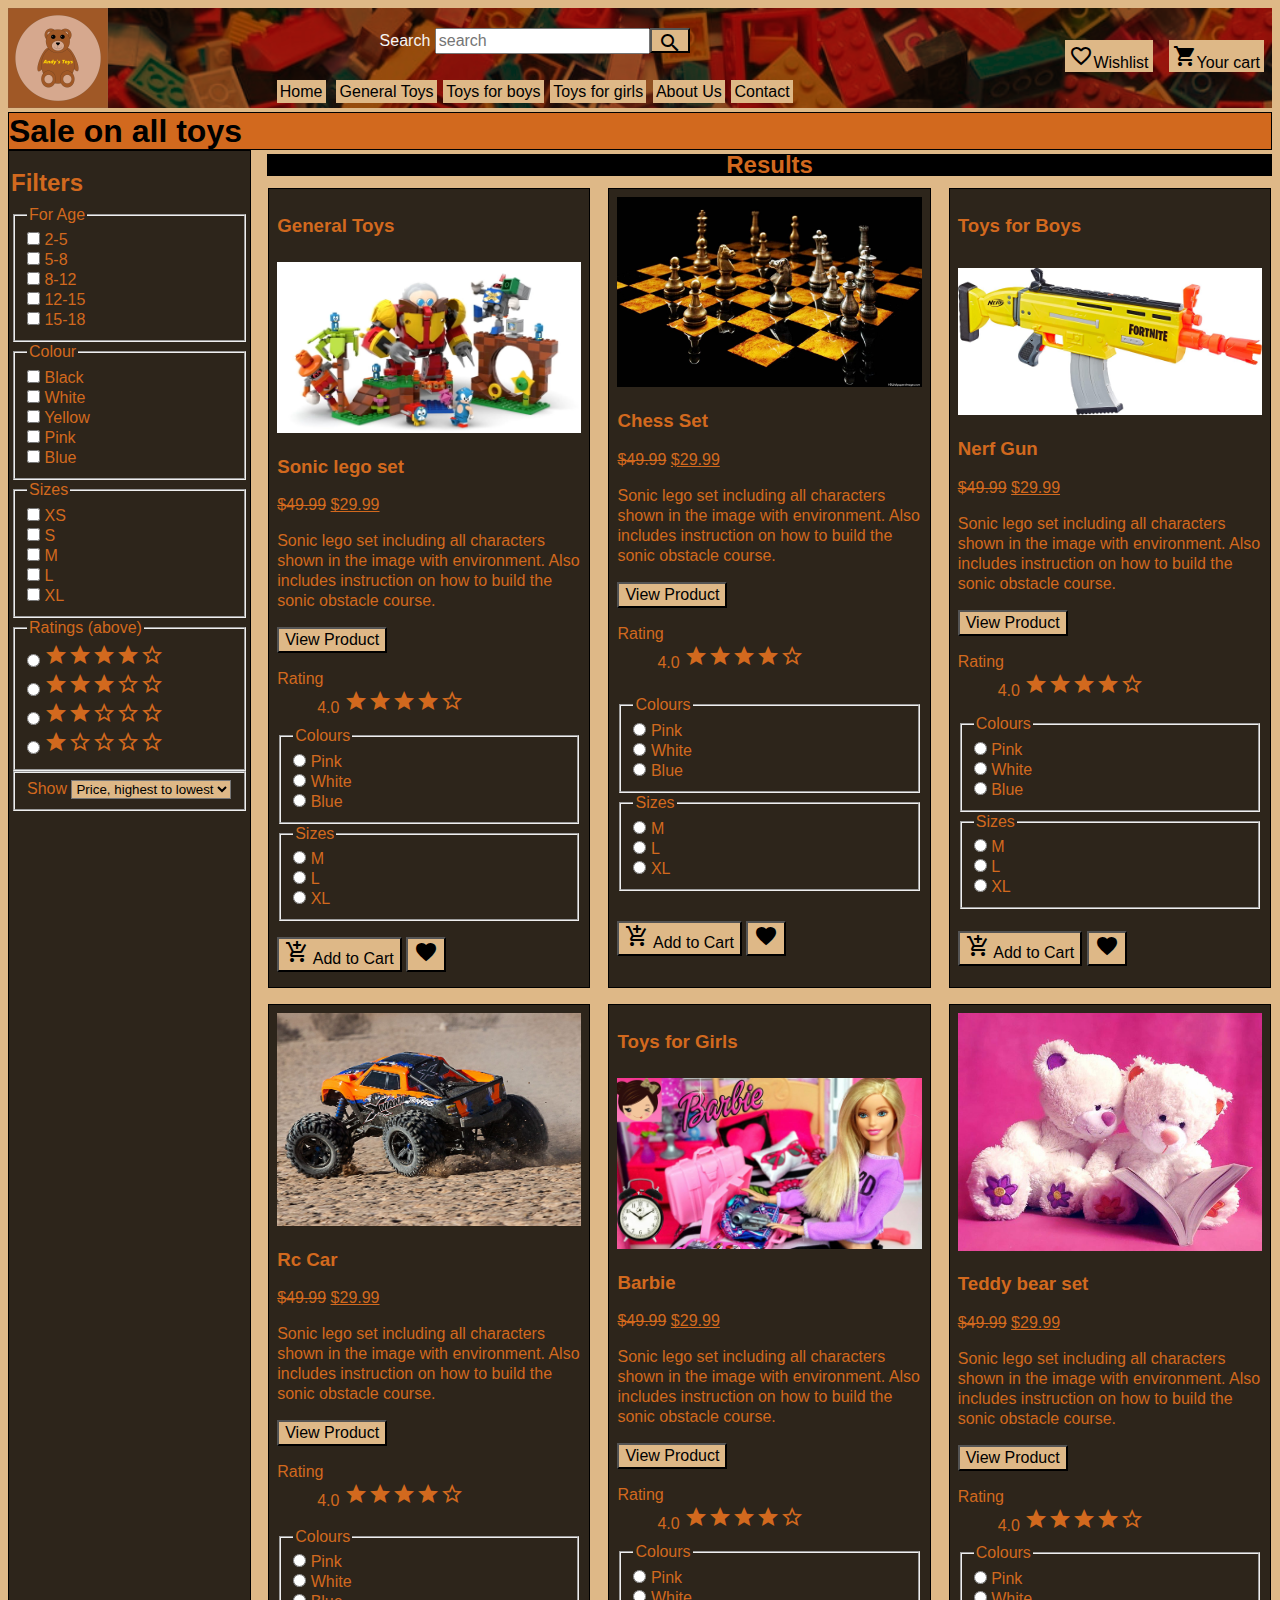
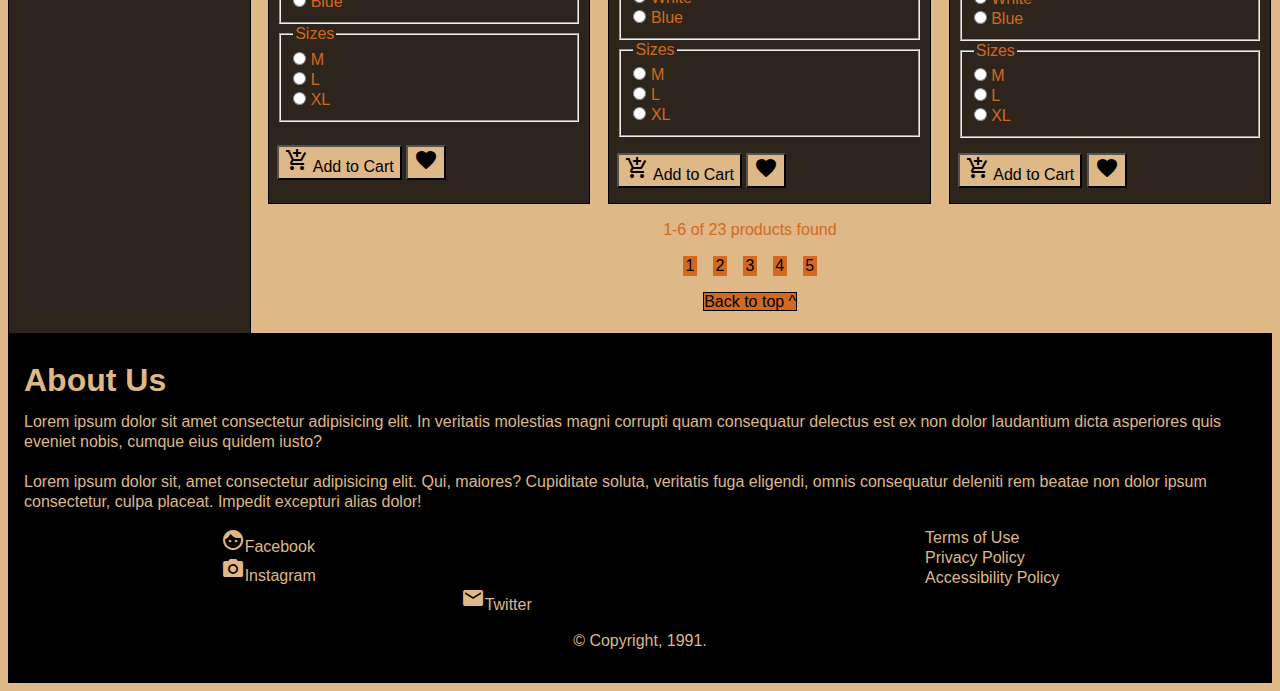
<file: index.html>
<!doctype html>
<html lang="en">
  <head>
    <meta charset="utf-8">
    <meta name="viewport" content="width=device-width, initial-scale=1.0">
    <title>Andy's Toys</title>
    <meta name="description" content="Andy's Toys is an e-comm shop that sells toys for affordable price">
    <meta name="author" content="Abilash Venkatesan">
    <link rel="stylesheet" href="css/reset.css">
    <link rel="stylesheet" href="https://fonts.googleapis.com/icon?family=Material+Icons">
    <link rel="stylesheet" href="css/style.css">
  </head>
  <body>
    <header id="header" class="page-header">
      <a href="index.html" class="logo"> <img src="./img/e-comm Logo.jpg" alt="Logo"></a>

      <!-- Search for a product (non-functional) -->
      <form class="search">
        <label>Search
          <input id="searchFilterToy" class="searchBar" type="search" name="search" placeholder="search" autocomplete="off">
        </label>
        <button type="button" class="search-icon"><span class="material-icons">search</span></button>
      </form>

      <!-- Additional links -->
      <ul class="your-products">
        <li class="wishlist"><a href="#" class="link"><span class="material-icons" aria-label="Favourites">favorite_border</span>Wishlist</a></li>
        <li class="your-cart"><a href="#" class="link"><span class="material-icons" aria-label="Items in your cart">shopping_cart</span>Your cart</a></li>
      </ul>

      <!-- Navigation menu and toggle button (non-functional) -->
      <section class="dropdown">
      <button type="button" class="nav-toggle">
        <span class="material-icons">menu</span>
      </button>
      <nav id="myDropdown" class="navigation">
        <ul class="menu">
          <li><a href="index.html" class="menu-button">Home</a>
            <ul class="submenu">
              <li><a href="#general toys" class="menu-button">General Toys</a></li>
              <li><a href="#boys" class="menu-button">Toys for boys</a></li>
              <li><a href="#girls" class="menu-button">Toys for girls</a></li>
            </ul>
          </li>
          <li><a href="#about us" class="menu-button">About Us</a></li>
          <li><a href="#contact" class="menu-button">Contact</a></li>
        </ul>
      </nav>
    </header>
  </section>

    <article class="products">
      <header class="heading">
        <h1>Sale on all toys</h1>
      </header>

      <!-- Filtering product form -->
      <form class="filters">
        <h2>Filters</h2>

        <div class="filter-options">
          <fieldset>
            <legend>For Age</legend>
            <ol class="filter-list">
              <li><input type="checkbox" name="age" value="2-5" id="2-5"> <label for="2-5">2-5</label></li>
              <li><input type="checkbox" name="age" value="5-8" id="5-8"> <label for="5-8">5-8</label></li>
              <li><input type="checkbox" name="age" value="8-12" id="8-12"> <label for="8-12">8-12</label></li>
              <li><input type="checkbox" name="age" value="12-15" id="12-15"> <label for="12-15"></label>12-15</label></li>
              <li><input type="checkbox" name="age" value="15-18" id="15-18"> <label for="15-18">15-18</label></li>
            </ol>
          </fieldset>
          <fieldset>
            <legend>Colour</legend>
            <ul class="filter-list">
              <li><input type="checkbox" name="colour" value="black" id="black"> <label for="black">Black</label></li>
              <li><input type="checkbox" name="colour" value="white" id="white"> <label for="white">White</label></li>
              <li><input type="checkbox" name="colour" value="yellow" id="yellow"> <label for="yellow">Yellow</label></li>
              <li><input type="checkbox" name="colour" value="pink" id="pink"> <label for="pink">Pink</label></li>
              <li><input type="checkbox" name="colour" value="blue" id="blue"> <label for="blue">Blue</label></li>
            </ul>
          </fieldset>
          <fieldset>
            <legend>Sizes</legend>
            <ol class="filter-list">
              <li><input type="checkbox" name="size" value="xs" id="xs"> <label for="xs">XS</label></li>
              <li><input type="checkbox" name="size" value="sm" id="sm"> <label for="sm">S</label></li>
              <li><input type="checkbox" name="size" value="md" id="md"> <label for="md">M</label></li>
              <li><input type="checkbox" name="size" value="lg" id="lg"> <label for="lg">L</label></li>
              <li><input type="checkbox" name="size" value="xl" id="xl"> <label for="xl">XL</label></li>
            </ol>
          </fieldset> 
          <fieldset>
            <legend>Ratings (above)</legend>
            <ol class="filter-list">
              <li>
                <input type="radio" name="rating" value="4" id="aboveFour">
                <label for="aboveFour">
                  <span class="material-icons">star</span><span class="material-icons">star</span><span class="material-icons">star</span><span class="material-icons">star</span><span class="material-icons">star_border</span>
                </label>
              </li>
              <li>
                <input type="radio" name="rating" value="3" id="aboveThree">
                <label for="aboveThree">
                  <span class="material-icons">star</span><span class="material-icons">star</span><span class="material-icons">star</span><span class="material-icons">star_border</span><span class="material-icons">star_border</span>
                </label>
              </li>
              <li>
                <input type="radio" name="rating" value="2" id="aboveTwo">
                <label for="aboveTwo">
                  <span class="material-icons">star</span><span class="material-icons">star</span><span class="material-icons">star_border</span><span class="material-icons">star_border</span><span class="material-icons">star_border</span>
                </label>
              </li>
              <li>
                <input type="radio" name="rating" value="1" id="aboveOne">
                <label for="aboveOne">
                  <span class="material-icons">star</span><span class="material-icons">star_border</span><span class="material-icons">star_border</span><span class="material-icons">star_border</span><span class="material-icons">star_border</span>
                </label>
              </li>
            </ol>
          </fieldset>
        </div>
        <fieldset>
          <label for="sort">Show</label>
          <select name="sort" id="sort" class="sort">
            <option value="price-high">Price, highest to lowest</option>
            <option value="price-low">Price, lowest to highest</option>
            <option value="newest">Newest releases</option>
            <option value="newest">Trending</option>
          </select>
        </fieldset>
      </form>

      <h2 class="subheading">Results</h2>
      <section class="results">   
      
      </section>
    </article>
  
  <!-- Page Footer -->
    <footer class="page-footer">
      <section class="about">
        <h1 id="about us">About Us</h1>
        <p>
          Lorem ipsum dolor sit amet consectetur adipisicing elit. In veritatis molestias magni corrupti quam consequatur delectus est ex non dolor laudantium dicta asperiores quis eveniet nobis, cumque eius quidem iusto?<br><br>Lorem ipsum dolor sit, amet consectetur adipisicing elit. Qui, maiores? Cupiditate soluta, veritatis fuga eligendi, omnis consequatur deleniti rem beatae non dolor ipsum consectetur, culpa placeat. Impedit excepturi alias dolor!        </p>
      </section>
      <ul id="contact" class="social">
        <li><a href="#" class="footer-link"><span class="material-icons">face</span>Facebook</a></li>
        <li><a href="#" class="footer-link"><span class="material-icons">camera_alt</span>Instagram</a></li>
        <li><a href="#" class="footer-link"><span class="material-icons">alternate_email</span>Twitter</a></li>
      </ul>
      <!-- <nav aria-label="Legal"> -->
        <ul class="legal">
          <li><a href="#" class="footer-link">Terms of Use</a></li>
          <li><a href="#" class="footer-link">Privacy Policy</a></li>
          <li><a href="#" class="footer-link">Accessibility Policy</a></li>
        </ul>
      <!-- </nav> -->
      <p class="copyright">&copy; Copyright, 1991.</p>
    </footer>
  </body>
  <script src="JS/Index.js"></script>
</html>
</file>
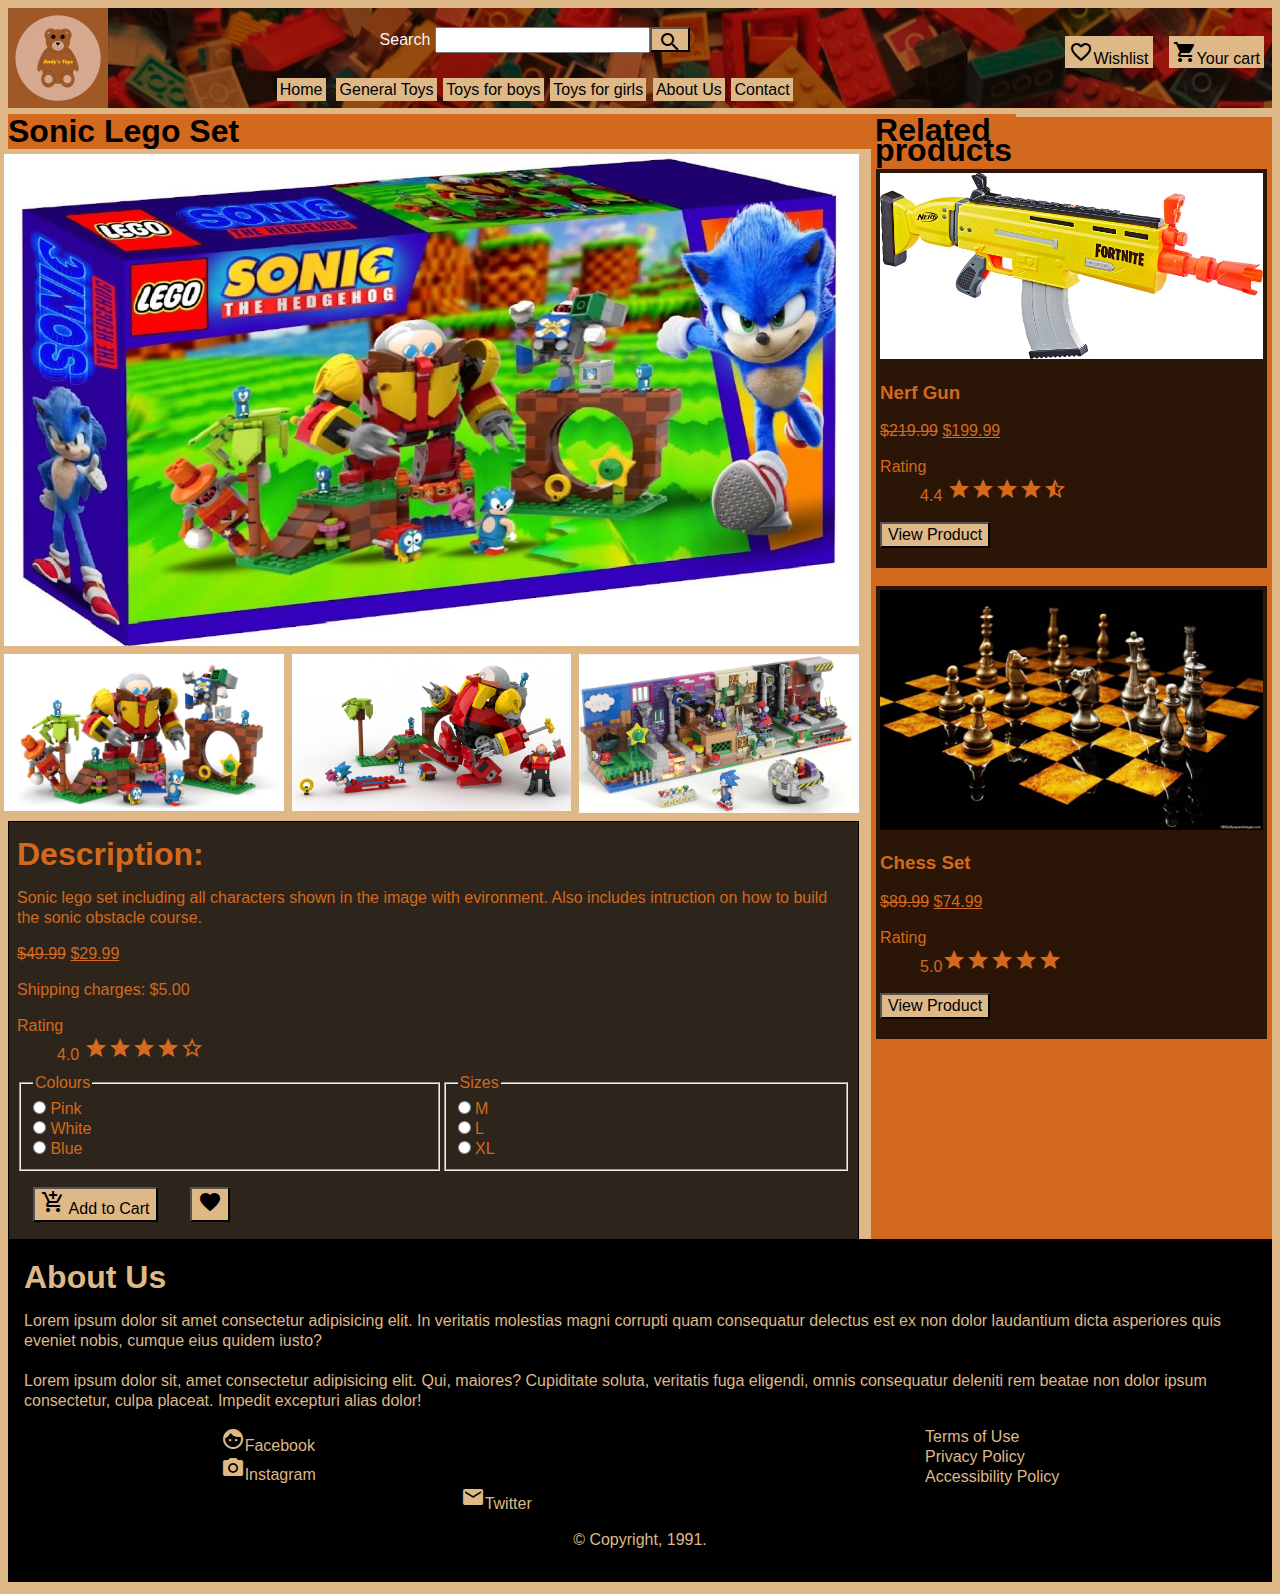
<file: product1.html>
<!doctype html>
<html lang="en">
  <head>
    <meta charset="utf-8">
    <meta name="viewport" content="width=device-width, initial-scale=1.0">
    <title>Andy's Toys</title>
    <meta name="description" content="Andy's Toys is an e-comm shop that sells toys for affordable price">
    <meta name="author" content="Abilash Venkatesan">
    <link rel="stylesheet" href="css/reset.css">
    <link rel="stylesheet" href="https://fonts.googleapis.com/icon?family=Material+Icons">
    <link rel="stylesheet" href="css/product1style.css">
  </head>
  <body>
    <header class="page-header">
      <a href="index.html" class="logo"> <img src="./img/e-comm Logo.jpg" alt="Logo"></a>

      <!-- Search for a product (non-functional) -->
      <form class="search">
        <label>Search
          <input type="search" name="find" id="find">
        </label>
        <button type="button" class="search-icon"><span class="material-icons">search</span></button>
      </form>

      <!-- Additional links -->
      <ul class="your-products">
        <li class="wishlist"><a href="#" class="link"><span class="material-icons" aria-label="Favourites">favorite_border</span>Wishlist</a></li>
        <li class="your-cart"><a href="#" class="link"><span class="material-icons" aria-label="Items in your cart">shopping_cart</span>Your cart</a></li>
      </ul>

      <!-- Navigation menu and toggle button (non-functional) -->
      <section class="dropdown">
      <button type="button" class="nav-toggle">
        <span class="material-icons">menu</span>
      </button>
      <nav aria-label="Primary" class="navigation">
        <ul class="menu">
          <li><a href="index.html" class="menu-button">Home</a>
            <ul class="submenu">
              <li><a href="#" class="menu-button">General Toys</a></li>
              <li><a href="#" class="menu-button">Toys for boys</a></li>
              <li><a href="#" class="menu-button">Toys for girls</a></li>
            </ul>
          </li>
          <li><a href="#about us" class="menu-button">About Us</a></li>
          <li><a href="#contact" class="menu-button">Contact</a></li>
        </ul>
      </nav>
    </header>
  </section>

    <main class="product1">
        <h1>Sonic Lego Set</h1>
        <article class="Lego">
            <div class="gallery" id="gallery">
                    <img src="img/Lego.jpg" class="gall-img" alt="Lego">
                    <img src="img/lego img 1.png" class="gall-img" alt="lego-img-1">
                    <img src="img/lego obstacle.png" class="gall-img" alt="lego-obstacle">
                    <img src="img/lego set box.jpg" class="main-gall-img" alt="lego-set-box" id="mainGallery">   
            </div>

            <section class="product-description">
                <h1>Description:</h1>
                <p>Sonic lego set including all characters shown in the image with evironment. Also includes intruction on how to build the sonic obstacle course.</p>
                
                <data value="39"><del>$49.99</del> <ins>$29.99</ins></data>
                <p>Shipping charges: $5.00</p>

                <dl>
                    <dt>Rating</dt>
                    <dd>4.0 <span class="material-icons">star</span><span class="material-icons">star</span><span class="material-icons">star</span><span class="material-icons">star</span><span class="material-icons">star_border</span></dd>
                  </dl>

                  <form class="options">
                    <fieldset>
                      <legend>Colours</legend>
                      <ul>
                        <li><label><input type="radio" name="colour" value="pink"> Pink</label></li>
                        <li><label><input type="radio" name="colour" value="white"> White</label></li>
                        <li><label><input type="radio" name="colour" value="blue"> Blue</label></li>
                      </ul>
                    </fieldset>
                    <fieldset>
                      <legend>Sizes</legend>
                      <ol>
                        <li><label><input type="radio" name="size" value="md"> M</label></li>
                        <li><label><input type="radio" name="size" value="lg"> L</label></li>
                        <li><label><input type="radio" name="size" value="xl"> XL</label></li>
                      </ol>
                    </fieldset>
                  </form>

                  <footer class="product-footer">
                    <button type="button" class="product-footer-button"><span class="material-icons">add_shopping_cart</span> Add to Cart</button>
                    <button type="button" class="product-footer-button"><span class="material-icons">favorite</span></button>
                  </footer>
            </section>
        </article>

        <article class="rel-prod-grid">
            <section  class="related-product">
                <h1>Related products</h1>
                <section class="rel-prod">
                     <img src="img/Nerf.jpg">
                     <h3><a href="Product1.html">Nerf Gun</a></h3>

                     <footer>
                        <data value="39"><del>$219.99</del> <ins>$199.99</ins></data>
                        <p></p>
                        <dl>
                            <dt>Rating</dt>
                             <dd>4.4 <span class="material-icons">star</span><span class="material-icons">star</span><span class="material-icons">star</span><span class="material-icons">star</span><span class="material-icons">star_half</span></dd>
                        </dl>
                        <p><button type="button" class="view-product"><a href="#" class="link">View Product</a></button></p>
                        </footer>
                </section>

                <section class="rel-prod">
                    <img src="img/Chess set.jpg">
                    <h3><a href="Product1.html">Chess Set</a></h3>

                     <footer>
                    <data value="39"><del>$89.99</del> <ins>$74.99</ins></data>
                    <p></p>
                    <dl>
                        <dt>Rating</dt>
                        <dd>5.0<span class="material-icons">star</span><span class="material-icons">star</span><span class="material-icons">star</span><span class="material-icons">star</span><span class="material-icons">star</span></dd>
                    </dl>
                    <p><button type="button" class="view-product"><a href="#" class="link">View Product</a></button></p>
                </section>
            </section>
        </article>
    
    <footer class="page-footer">
      <section class="about">
        <h1 id="about us">About Us</h1>
        <p>
          Lorem ipsum dolor sit amet consectetur adipisicing elit. In veritatis molestias magni corrupti quam consequatur delectus est ex non dolor laudantium dicta asperiores quis eveniet nobis, cumque eius quidem iusto?<br><br>Lorem ipsum dolor sit, amet consectetur adipisicing elit. Qui, maiores? Cupiditate soluta, veritatis fuga eligendi, omnis consequatur deleniti rem beatae non dolor ipsum consectetur, culpa placeat. Impedit excepturi alias dolor!        </p>
      </section>
      <ul id="contact" class="social">
        <li><a href="#" class="footer-link"><span class="material-icons">face</span>Facebook</a></li>
        <li><a href="#" class="footer-link"><span class="material-icons">camera_alt</span>Instagram</a></li>
        <li><a href="#" class="footer-link"><span class="material-icons">alternate_email</span>Twitter</a></li>
      </ul>
      <!-- <nav aria-label="Legal"> -->
        <ul class="legal">
          <li><a href="#" class="footer-link">Terms of Use</a></li>
          <li><a href="#" class="footer-link">Privacy Policy</a></li>
          <li><a href="#" class="footer-link">Accessibility Policy</a></li>
        </ul>
      <!-- </nav> -->
      <p class="copyright">&copy; Copyright, 1991.</p>
    </footer>
    </main>

    <script src="JS/Product1.js"></script>
  </body>
</html>
</file>
<file: css/style.css>
/* --------------------------small viewport------------------------ */
/* Styling for body */
body{
    background-color: burlywood;
}

/* header section */
/* Styling for header */
.page-header{
    background:url(../img/toy-bg.jfif);
    background-color: #a05926;
    background-size: cover;
    background-blend-mode: multiply;
    background-repeat: no-repeat;
    display: grid;
    grid-template-columns: auto;
    grid-template-rows: auto;
    grid-template-areas: 
    "logo search menu"
    "logo your-products .";
    padding-bottom: 0em;
}

/* logo alignment */
.logo{
    grid-area: logo;
    justify-self: left;
    width: 100px;
    height: 100px;
}

/* menu bar */
.dropdown{
    grid-area: menu;
    display: flex;
    justify-content: flex-end;
    padding-bottom: 4em;
}

/* menu nav */
.nav-toggle{
    background-color: burlywood;
}

.navigation{
    display: none;
}

.show{
    display: block;
    background-color: chocolate;
    z-index: 1;
}

/* search bar */
.search{
    grid-area: search;
    justify-self: center;
    color: whitesmoke;
    padding-bottom: .5em;
}

.search-icon{
    background-color: burlywood;
}

/* cart */
.your-products{
    grid-area: your-products;
    justify-self: center;
    display: flex;
    justify-content: flex-end;
    padding-left: .5em;
    margin-top: -2.5em;
}

.your-cart{
    padding: .25em;
    background-color: burlywood;
    color: black;
    border-radius: .0em;
    margin-left: .5em;
    max-height: 2em;
}

/* wishlist */
.wishlist{
    padding: .25em;
    background-color: burlywood;
    color: black;
    border-radius: 0em;
    margin-right: .5em;
    max-height: 2em;
}

/* products */
.product{
    display: grid;
    margin-bottom: .5em;
    margin-top: -.25em;
}

/* Styling for heading */
.heading{
    color: black;
    border: 1px solid black;
    background-color: chocolate;
    margin-top: .25em;
}

.heading>h1{
    margin-top: .25em;
    margin-bottom: .25em;
}

.category-hidden{
    display: none;
}

/* Styling for heading results */
.subheading{
    grid-area: heading;
    margin-top: .25em;
    margin-bottom: 1.5em;
    color: chocolate;
    border: 1px solid black;
    background-color: black;
}
  

/* styling for filters */
.filters{
    padding: 2px;
    margin-top: .25em;
    border: 1px solid;
    border-color: black;
    color: chocolate;
    background-color: rgba(0, 0, 0, .8)
}

.filter-options{
    margin-top: -.5em;
}

.sort{
    background-color: burlywood;
}

/* styling for h2 */
.results>h2{
    margin-top: .5em;
    margin-bottom: 1.3em;
    padding-top: .2em;
    padding-bottom: .2em;
    background-color: chocolate;
}

/* products */
.product{
    margin-top: -2em;
    margin-bottom: 4em;
    padding: .5em;
    border: 1px solid;
    border-color: black;
    color: chocolate;
    background-color: rgba(0, 0, 0, .8);
}

.product>header>h3>a{
    text-decoration: none;
    color: chocolate;
}

/* view product button */
.view-product{
    background-color: burlywood;
}

/* footer of each product */
.product-footer{
    margin-top: .5em;
    background-color: burlywood;
}

/* style for pagination */
.pages{
    display: flex;
    flex-wrap: wrap;
    gap: 1em;
    justify-content: center;
}

.page-num{
    background-color: chocolate;
    padding-left: 2.5px;
    padding-right: 2.5px;
}

.pagination{
    grid-area: pagination;
    justify-self: center;
    color:chocolate;
}

.false{
    display: none;
}

.back-top>a{
    text-decoration: none;
    color: black;
    background-color: chocolate;
    border: 1px solid black;
}

/* styling for footer */
.page-footer{
    display: grid;
    grid-template-columns: auto auto;
    grid-template-rows: auto;
    grid-template-areas: 
    "social legal"
    "copyright copyright";
    padding: 1em;
    margin-top: -4em;
    color: burlywood;
    background: rgba(0, 0, 0);
}

.about{
    display: none;
}

.social{
    grid-area: social;
    justify-self: center;
}

.legal{
    grid-area: legal;
    justify-self: center;
}

.copyright{
    grid-area: copyright;
    justify-self: center;
}

.link{
    text-decoration: none;
    color: black;
}

.footer-link{
    text-decoration: none;
    color: burlywood;
}

 /* styling pagination */
 .pagination{
    display: grid;
    justify-content: center;
    align-content: center;
    color: chocolate;
    margin-top: -4em;
    /* margin-left: -22.5em; */
    margin-bottom: .5em;
}    


/* styling for back to top buton */
.back-top>a{
    text-decoration: none;
    color: black;
    background-color: chocolate;
    border: 1px solid black;
    margin-left: 2.5em;
}

/* styling footer */
.page-footer{
    display: grid;
    grid-template-areas: 
    "about about"
    "social legal"
    "copyright copyright";
    margin-top: -1.2em;
}

/* --------------Medium Viewport-------------- */
/* styling body and setting viewport */
@media only screen and (min-width: 40em){
    body{
        background-color: burlywood;
        /* border: 10px solid;
        border-color: white; */
    }

    /* Styling for header */
    .page-header{
        background:url(../img/toy-bg.jfif);
        background-color: #a05926;
        background-size: cover;
        background-blend-mode: multiply;
        background-repeat: no-repeat;
        display: grid;
        grid-template-columns: auto;
        grid-template-rows: auto;
        grid-template-areas: 
        "logo search menu"
        "logo your-products .";
        padding-bottom: 0em;
    }

    /* Styling for h1 */
    .heading>h1{
        color: black;
    }

    /* styling for product content */
    .results{
        display: grid;
        grid-template-columns: 1fr 1fr;
        grid-template-rows: auto;
        grid-template-areas: 
        "heading heading"
        "product";
        gap: .5em;
    }

    /* Styling for heading results */
    .subheading{
        grid-area: heading;
        margin-top: .25em;
        margin-bottom: 1.5em;
        color: chocolate;
        border: 1px solid black;
        background-color: black;
    }
      
    .logo{
        grid-area: logo;
    }

    .search{
        grid-area: search;
    }

    .dropdown{
        grid-area: menu;
    }

    .your-products{
        grid-area: your-products;
        margin-top: -2.5em;
    }

    .wishlist{
        max-height: 2em;
    }

.your-products{
    max-height: 2em;
}

    .toys{
        display: none;
    }

    .product{
        min-height: 58em;
        margin-right: 1px;
        margin-left: 1px;
    }

     /* styling pagination */
     .pagination{
        display: grid;
        justify-content: left;
        align-content: center;
        color: chocolate;
        margin-top: -4em;
        margin-left: -6em;
        margin-bottom: .5em;
    }    

    /* styling for back to top buton */
    .back-top>a{
        text-decoration: none;
        color: black;
        background-color: chocolate;
        border: 1px solid black;
        margin-left: 2.5em;
    }

    /* styling footer */
    .page-footer{
        display: grid;
        grid-template-areas: 
        "about about"
        "social legal"
        "copyright copyright";
        margin-top: -1.2em;
    }
}
/* --------------Large Viewport--------------- */
/* styling body and setting viewport */
@media only screen and (min-width: 70em){
    body{
        background-color: burlywood;
        /* border: 10px solid;
        border-color: white; */
    }

    /* styling for header */
    .page-header{
        background:url(../img/toy-bg.jfif);
        background-color: #a05926;
        background-size: cover;
        background-blend-mode: multiply;
        background-repeat: no-repeat;
        display: grid;
        grid-template-columns: .25fr 2fr .75fr;
        grid-template-rows: auto;
        grid-template-areas: 
        "logo search your-products"
        "logo menu .";
        padding-bottom: 0em;
    }
    
    /* aligning logo */
    .logo{
        grid-area: logo;
        max-width: 100%;
    }

    /* styling search bar */
    .search{
        grid-area: search;
        display: flex;
        justify-content: center;
        align-self: center;
        margin-top: -1.5em;
        margin-bottom: -1.5em;
        padding-bottom: -5em;
    }
    
    .search-icon{
        padding-bottom: 1.2em;
        height: 25px;
    }

    /* cart */
    .your-products{
        grid-area: your-products;
        justify-self: right;
        /* padding-top: .75em; */
        padding-right: .5em;
        margin-top: 2em;
    }

    .your-cart{
        padding:-.5em;
    }

    /* wishlist */
    .wishlist{
        padding-bottom: -.5em;
    }

    /* styling menu bar */
    .dropdown{
        grid-area: menu;
        justify-self: center;
        padding-top: -5em;
        padding-bottom: -3em;
        margin-bottom: -3em;
    }

    /* hover function for navigation */
    .navigation ul ul li a:hover,
.navigation ul li a:hover
{
    background: black;
    color: chocolate;
}

    .menu ul ul li a:hover,
    .menu ul li.active ul li a:hover,
    .menu ul li:hover ul li a:hover 
    {
    background: black;
    color: chocolate;
    }

    nav,.nav-toggle{
        display: none;
    }

    /* styling for navigation */
    .navigation{
        grid-area: menu;
        display: inline-flex;
        margin-bottom: -2em;
    }

    nav,.menu{
        grid-area: menu;
        display: inline-flex;
    }

    nav,.submenu{
        grid-area: menu;
        display: inline-flex;
        justify-content: space-evenly;
        align-content: space-between;
    }

    /* styling for menu button */
    .menu-button{
        border: 1px black;
        background-color: burlywood;
        color: black;
        text-decoration: none;
        margin: .2em;
        padding: .2em;
    }
    
/* =============== Main Class ================= */
    /* styling products */
    .products{
        display: grid;
        grid-template-columns: 1fr 4fr;
        grid-template-areas: 
        "heading heading"
        "filters subheading"
        "filters results";
        gap: 0.5em;
    }

    /* styling headings */
    .heading{
        grid-area: heading;
        margin-bottom: .5em;
    }

    /* styling filters */
    .filters{
        grid-area: filters;
        margin-right: .5em;
        margin-top: -1em;
    }
/* =====sort======== */
    .sort{
        background-color: burlywood;
    }

    /* styling result content */
    /* .results{
        grid-area: results;
        /* margin-top: -.8em;
        margin-left: 1.5px;
        margin-right: 5rem;
        padding-top: 0%;
        padding-bottom: -.5em;
        border: 1px solid;
        border-color:black;
        background-color: rgba(0, 0, 0, .8);
        margin-bottom: 0px;
    } */

    /* toys grid */
    .results {
        display: grid;
        grid-template-columns: 1fr 1fr 1fr;
        grid-template-rows: auto;
        gap: 1rem;
    }
    /* subheading */
    .subheading {
        grid-area: subheading;
        display: grid;
        justify-content: center;
        align-content: center;
        color: chocolate;
        border: 1px solid black;
        background-color: black;
        margin-top: -.5em;
    }
    .product{
        display: grid;
        min-height: 50em;
        margin-bottom: 2em;
    }

    /* .product1 .product{
        margin-bottom: 0em;
        padding-bottom: .5em;
    }

    .product3 .product{
        margin-bottom: 0em;
        padding-bottom: .5em;
    }

    .product5 .product{
        margin-bottom: 0em;
        padding-bottom: .5em;
    } */

    /* styling pagination */
    .pagination{
        display: grid;
        justify-content: center;
        align-content: center;
        color: chocolate;
        margin-top: -2em;
        margin-left: -45em;
        padding-bottom: 1em;
    }    

    .back-top{
        text-decoration: none;
        color: black;
    }

    .pages{
        justify-content: center;
    }

    .page-num{
        justify-self: center;
    }

    /* styling footer */
    .page-footer{
        display: grid;
        grid-template-areas: 
        "about about"
        "social legal"
        "copyright copyright";
        margin-top: -1.2em;
    }

    .about{
        display: inline;
        grid-area: about;
    }

    .social{
        grid-area: social;
    }

    .legal{
        grid-area: legal;
    }

    .copyright{
        grid-area: copyright;
    }
}
</file>
<file: css/product1style.css>
/* Stylin for body */
body{
    background-color: burlywood;
}

/* styling for header */
.page-header{
    background:url(../img/toy-bg.jfif);
    background-color: #a05926;
    background-size: cover;
    background-blend-mode: multiply;
    background-repeat: no-repeat;
    display: grid;
    grid-template-columns: auto;
    grid-template-rows: auto;
    grid-template-areas: 
    "logo search menu"
    "logo your-products .";
    padding-bottom: 0em;
}

/* logo positioning */
.logo{
    grid-area: logo;
    justify-self: left;
    width: 100px;
    height: 100px;
}

/* styling menu bar */
.dropdown{
    grid-area: menu;
    display: flex;
    justify-content: flex-end;
    padding-bottom: 4em;
}

/* hover fuction for navigation */
.navigation ul ul li a:hover,
.navigation ul li a:hover
{
    background: black;
    color: chocolate;
}

.nav-toggle{
    background-color: burlywood;
}

.navigation{
    display: none;
}

/* styling search bar */
.search{
    grid-area: search;
    justify-self: center;
    color: whitesmoke;
    padding-bottom: .5em;
}

.search-icon{
    background-color: burlywood;
}

/* cart */
.your-products{
    grid-area: your-products;
    justify-self: center;
    display: flex;
    justify-content: flex-end;
    padding-left: .5em;
    margin-top: -2.5em;
}

.your-cart{
    padding: .25em;
    background-color: burlywood;
    color: black;
    border-radius: .0em;
    margin-left: .5em;
    max-height: 2em;
}

/* wishlist */
.wishlist{
    padding: .25em;
    background-color: burlywood;
    color: black;
    border-radius: 0em;
    margin-right: .5em;
    max-height: 2em;
}

/* styling product content */
.product1{
    background-color: burlywood;
    display: grid;
}

.Lego{
    margin: .25em;
    margin-top: -.4em;
}

/* styling h1 */
.product1 h1{
    background-color: chocolate;
    color: black;
    margin-top: .2em;
    margin-bottom: .25em;
    padding-top: .2em;
    padding-bottom: .25em;
}

.Lego h1{
    background-color: chocolate;
    margin-top: .25em;
    /* margin-bottom: .25em; */
    color: black;
    padding-bottom: .25em;
}

/* styling images */
.gallery{
    padding-top: 0em;
    /* padding-right: .25em;
    padding-left: .25em; */
    display: grid;
    grid-template-columns: auto auto auto;
    max-width: 60em; 
    grid-gap: .5em;
    margin-top: .25em;
    margin-left: -.25em;
    max-width: 70em;
} 

.main-gall-img{
    grid-column-start: 1;
    grid-column-end: 4;
}

.gall-img{
    grid-row-start: 2;
}

/* styling description box */
.product-description{
    border: 1px solid;
    border-color: black;
    background-color: rgba(0, 0, 0, .8);
    color: chocolate;
    margin-top: .5em;
    margin-bottom: .5em;
    padding: .5em;
}

.product-description h1{
    background-color: transparent;
    color: chocolate;
}

/* styling related products */
.rel-prod{
    background-color: rgba(0, 0, 0, .8);
    color: chocolate;
    border: 1px solid;
    padding: .25em;
    margin-top: -.5em;
    margin-bottom: 1.5em;
}

.related-product{
    color: chocolate;
    margin: .25em;
    margin-top: 1em;
    margin-bottom: -1.5em;
}

.rel-prod>h3>a{
    text-decoration: none;
    color: chocolate;
}

/* styling view product button */
.view-product{
    background-color: burlywood;
}

.options{
    margin-top: .5em;
    display: grid;
    grid-template-areas: "color size";
}

.color{
    grid-area: color;
}

.Sizes{
    grid-area: size;
}

.product-footer{
    display: inline-flex;
}

/* styling product footer */
.product-footer-button{
    margin: 1em;
    background-color: burlywood;
}

.Lego{
    margin-bottom: -1em;
}

/* styling page footer */
.page-footer{
    display: grid;
    grid-template-columns: auto auto;
    grid-template-rows: auto;
    grid-template-areas: 
    "social legal"
    "copyright copyright";
    margin: .25em;
    margin-top: -.25em;
    padding: 1em;
    color: burlywood;
    background: rgba(0, 0, 0);
    margin-top: .5em;
}

.about{
    display: none;
}

.social{
    grid-area: social;
    justify-self: center;
}

.legal{
    grid-area: legal;
    justify-self: center;
}

.copyright{
    grid-area: copyright;
    justify-self: center;
}

.link{
    text-decoration: none;
    color: black;
}

.footer-link{
    text-decoration: none;
    color: burlywood;
}

/* --------------Large Viewport--------------- */
/* styling body and setting viewport */
@media only screen and (min-width: 70em){
    body{
        background-color: burlywood;
    }

    .page-header{
        background:url(../img/toy-bg.jfif);
        background-color: #a05926;
        background-size: cover;
        background-blend-mode: multiply;
        background-repeat: no-repeat;
        display: grid;
        grid-template-columns: .25fr 2fr .75fr;
        grid-template-rows: auto;
        grid-template-areas: 
        "logo search your-products"
        "logo menu .";
        padding-bottom: 0em;
    }

    /* logo position */
    .logo{
        grid-area: logo;
        max-width: 100%;
    }
    /* styling search bar */
    .search{
        grid-area: search;
        display: flex;
        justify-content: center;
        align-self: center;
        margin-top: -1.5em;
        margin-bottom: -1.5em;
        padding-bottom: -5em;
    }
    
    .search-icon{
        padding-bottom: 1.2em;
        height: 25px;
    }

    /* cart */
    .your-products{
        grid-area: your-products;
        justify-self: right;
        margin-top: 1em;
        padding-top: .75em;
        padding-right: .5em;
    }
/* wishlist */
    /* .wishlist{
        margin-bottom: 1em;
        padding-bottom: -.5em;
    } */

    /* .your-cart{
        margin-bottom: 1em;
        padding:-.5em;
    } */
    /* styling menu bar */
    .dropdown{
        grid-area: menu;
        justify-self: center;
        padding-top: -5em;
        padding-bottom: -3em;
        margin-bottom: -3em;
    }

    nav,.nav-toggle{
        display: none;
    }

    .navigation{
        grid-area: menu;
        display: inline-flex;
        margin-bottom: -2em;
    }

    nav,.menu{
        grid-area: menu;
        display: inline-flex;
    }

    nav,.submenu{
        grid-area: menu;
        display: inline-flex;
        justify-content: space-evenly;
        align-content: space-between;
    }

    .menu-button{
        border: 1px black;
        background-color: burlywood;
        color: black;
        text-decoration: none;
        margin: .2em;
        padding: .2em;
    }

    /* styling product 1 content */
    .product1{
        display: grid;
        grid-template-columns: 4fr 1fr;
        grid-template-areas: 
        "heading heading"
        "Lego related-product"
        "footer footer";
    }

    .product1 h1{
        grid-area: heading;
        margin-right: 8em;
    }

    .Lego{
        grid-area: Lego;
        display: grid;
        margin-left: 0em;
    }

    .gallery{
        justify-self: center;
        max-width: 70em;
        margin-right: .5em;
    }

    .product-description{
        padding-bottom: -1.5em;
        max-width: 70em;
        margin-right: .5em;
    }

    .product-footer{
        display: inline-flex;
    }

    .product-footer-button{
        margin: 1em;
    }

    /* styling related product */
    .rel-prod-grid{
        grid-area: related-product;
        background-color: rgba(0, 0, 0, .8);
        background-color: chocolate;
        padding-top: 0em;
        margin-top: -2.5em;
    }

    .related-product h1{
        padding:0em;
        margin-top: -.4em;
        padding-bottom: .25em;
    }

    /* styling page footer */
    .page-footer{
        grid-area: footer;
        display: grid;
        grid-template-areas: 
        "about about"
        "social legal"
        "copyright copyright";
        margin-top: 0em;
        margin-right: 0em;
        margin-left: 0em;
    }

    .about{
        display: inline;
        grid-area: about;
    }

    .about h1{
        background-color: black;
        color: burlywood;
    }

    .social{
        grid-area: social;
    }

    .legal{
        grid-area: legal;
    }

    .copyright{
        grid-area: copyright;
    }
}
</file>
